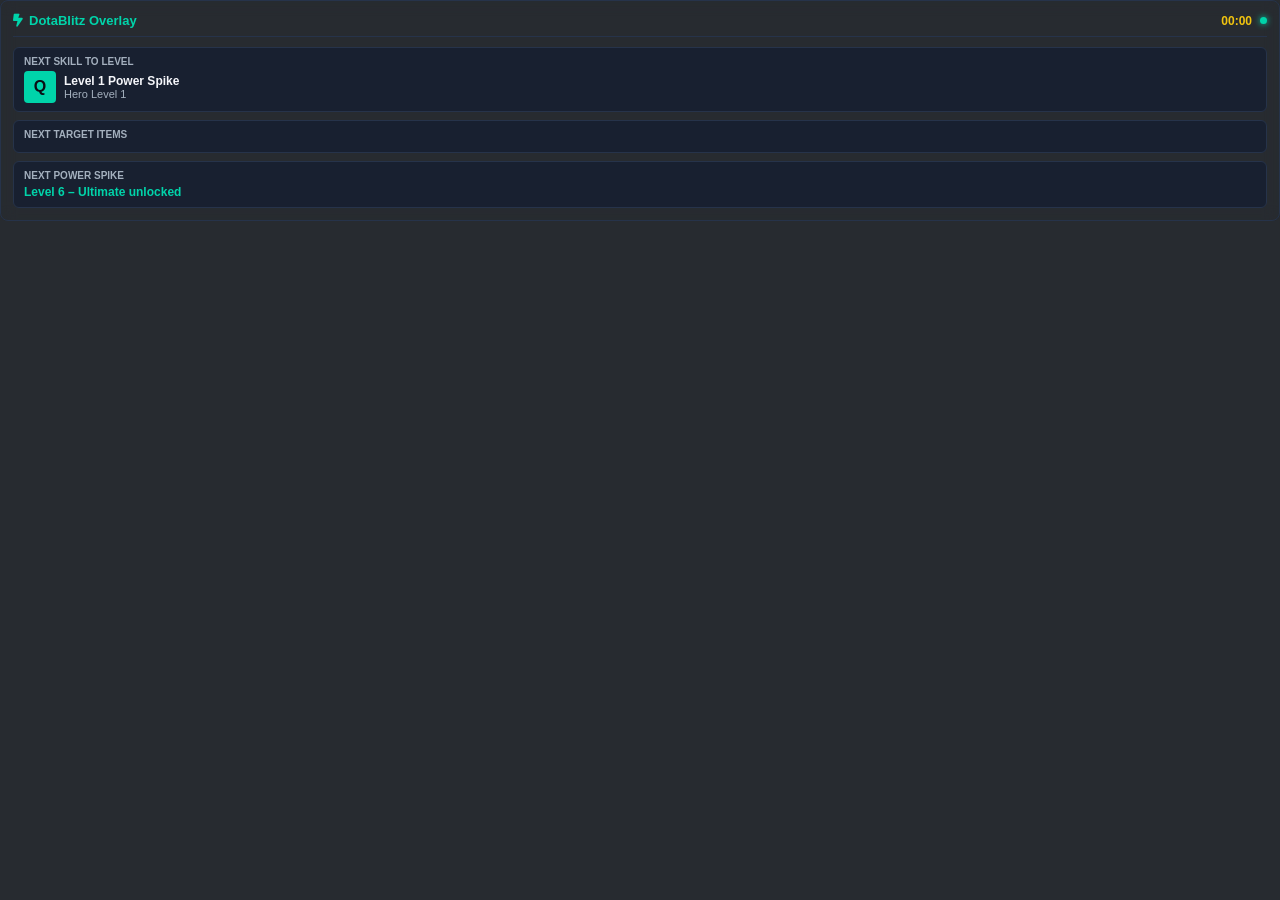
<file: src/frontend/overlay.html>
<!DOCTYPE html>
<html lang="en">
<head>
  <meta charset="UTF-8">
  <meta name="viewport" content="width=device-width, initial-scale=1.0">
  <title>DotaBlitz In-Game Overlay</title>
  <link rel="stylesheet" href="https://cdnjs.cloudflare.com/ajax/libs/font-awesome/6.5.1/css/all.min.css">
  <style>
    * {
      box-sizing: border-box;
      margin: 0;
      padding: 0;
      user-select: none;
    }
    body {
      background: rgba(10, 14, 20, 0.88);
      backdrop-filter: blur(8px);
      color: #f5f6fa;
      font-family: -apple-system, BlinkMacSystemFont, "Segoe UI", Roboto, sans-serif;
      overflow: hidden;
      border: 1px solid #26334a;
      border-radius: 8px;
      padding: 12px;
      font-size: 12px;
    }
    .header {
      display: flex;
      justify-content: space-between;
      align-items: center;
      border-bottom: 1px solid #26334a;
      padding-bottom: 8px;
      margin-bottom: 10px;
    }
    .logo {
      color: #00d4aa;
      font-weight: 800;
      font-size: 13px;
      display: flex;
      align-items: center;
      gap: 6px;
    }
    .status-dot {
      width: 7px;
      height: 7px;
      border-radius: 50%;
      background: #00d4aa;
      box-shadow: 0 0 6px #00d4aa;
    }
    .card {
      background: #182030;
      border-radius: 6px;
      padding: 8px 10px;
      margin-bottom: 8px;
      border: 1px solid #26334a;
    }
    .title {
      font-size: 10px;
      text-transform: uppercase;
      color: #a4b0be;
      margin-bottom: 4px;
      font-weight: 700;
    }
    .skill-box {
      display: flex;
      align-items: center;
      gap: 8px;
    }
    .skill-badge {
      width: 32px;
      height: 32px;
      border-radius: 4px;
      background: #00d4aa;
      color: #0a0e14;
      display: flex;
      align-items: center;
      justify-content: center;
      font-weight: 900;
      font-size: 16px;
    }
    .items-row {
      display: flex;
      gap: 6px;
      margin-top: 4px;
    }
    .item-icon {
      width: 44px;
      height: 30px;
      border-radius: 3px;
      border: 1px solid #26334a;
      object-fit: cover;
    }
    .time-badge {
      color: #f1c40f;
      font-weight: 700;
    }
  </style>
</head>
<body>

  <div class="header">
    <div class="logo">
      <i class="fa-solid fa-bolt-lightning"></i> DotaBlitz Overlay
    </div>
    <div style="display: flex; align-items: center; gap: 8px;">
      <span class="time-badge" id="overlayClock">00:00</span>
      <div class="status-dot" id="overlayDot"></div>
    </div>
  </div>

  <div class="card">
    <div class="title">Next Skill to Level</div>
    <div class="skill-box">
      <div class="skill-badge" id="overlayNextSkill">Q</div>
      <div>
        <div style="font-weight: 600;" id="overlaySkillLabel">Level 1 Power Spike</div>
        <div style="color: #a4b0be; font-size: 11px;" id="overlayHeroLevel">Hero Level 1</div>
      </div>
    </div>
  </div>

  <div class="card">
    <div class="title">Next Target Items</div>
    <div class="items-row" id="overlayItems">
      <!-- Items dynamically populated -->
    </div>
  </div>

  <div class="card" style="margin-bottom: 0;">
    <div class="title">Next Power Spike</div>
    <div style="color: #00d4aa; font-weight: 600;" id="overlaySpike">Level 6 – Ultimate unlocked</div>
  </div>

  <script>
    const ws = new WebSocket(`ws://${window.location.host}/ws`);
    const cdnItemBase = "https://cdn.cloudflare.steamstatic.com/apps/dota2/images/dota_react/items/";

    ws.onmessage = (event) => {
      try {
        const state = JSON.parse(event.data);
        const mins = Math.floor(state.game_time / 60);
        const secs = state.game_time % 60;
        document.getElementById("overlayClock").textContent = `${mins}:${secs < 10 ? '0' : ''}${secs}`;
        document.getElementById("overlayHeroLevel").textContent = `Hero Level ${state.hero_level || 1}`;
        
        // Request next action calculation from backend API
        fetch(`/api/gsi/next-action`)
          .then(r => r.json())
          .then(action => {
            if (action.next_skill) {
              document.getElementById("overlayNextSkill").textContent = action.next_skill;
              document.getElementById("overlaySkillLabel").textContent = action.tip || "Recommended skill";
            }
            if (action.next_items && action.next_items.length > 0) {
              const row = document.getElementById("overlayItems");
              row.innerHTML = "";
              action.next_items.slice(0, 4).forEach(item => {
                const clean = String(item).replace(/^item_/, "").trim().toLowerCase();
                const img = document.createElement("img");
                img.className = "item-icon";
                img.src = `${cdnItemBase}${clean}.png`;
                img.alt = clean;
                img.onerror = () => { img.src = `https://cdn.cloudflare.steamstatic.com/apps/dota2/images/items/${clean}_lg.png`; };
                row.appendChild(img);
              });
            }
          }).catch(console.error);

      } catch (e) {
        console.error(e);
      }
    };
  </script>
</body>
</html>
</file>
